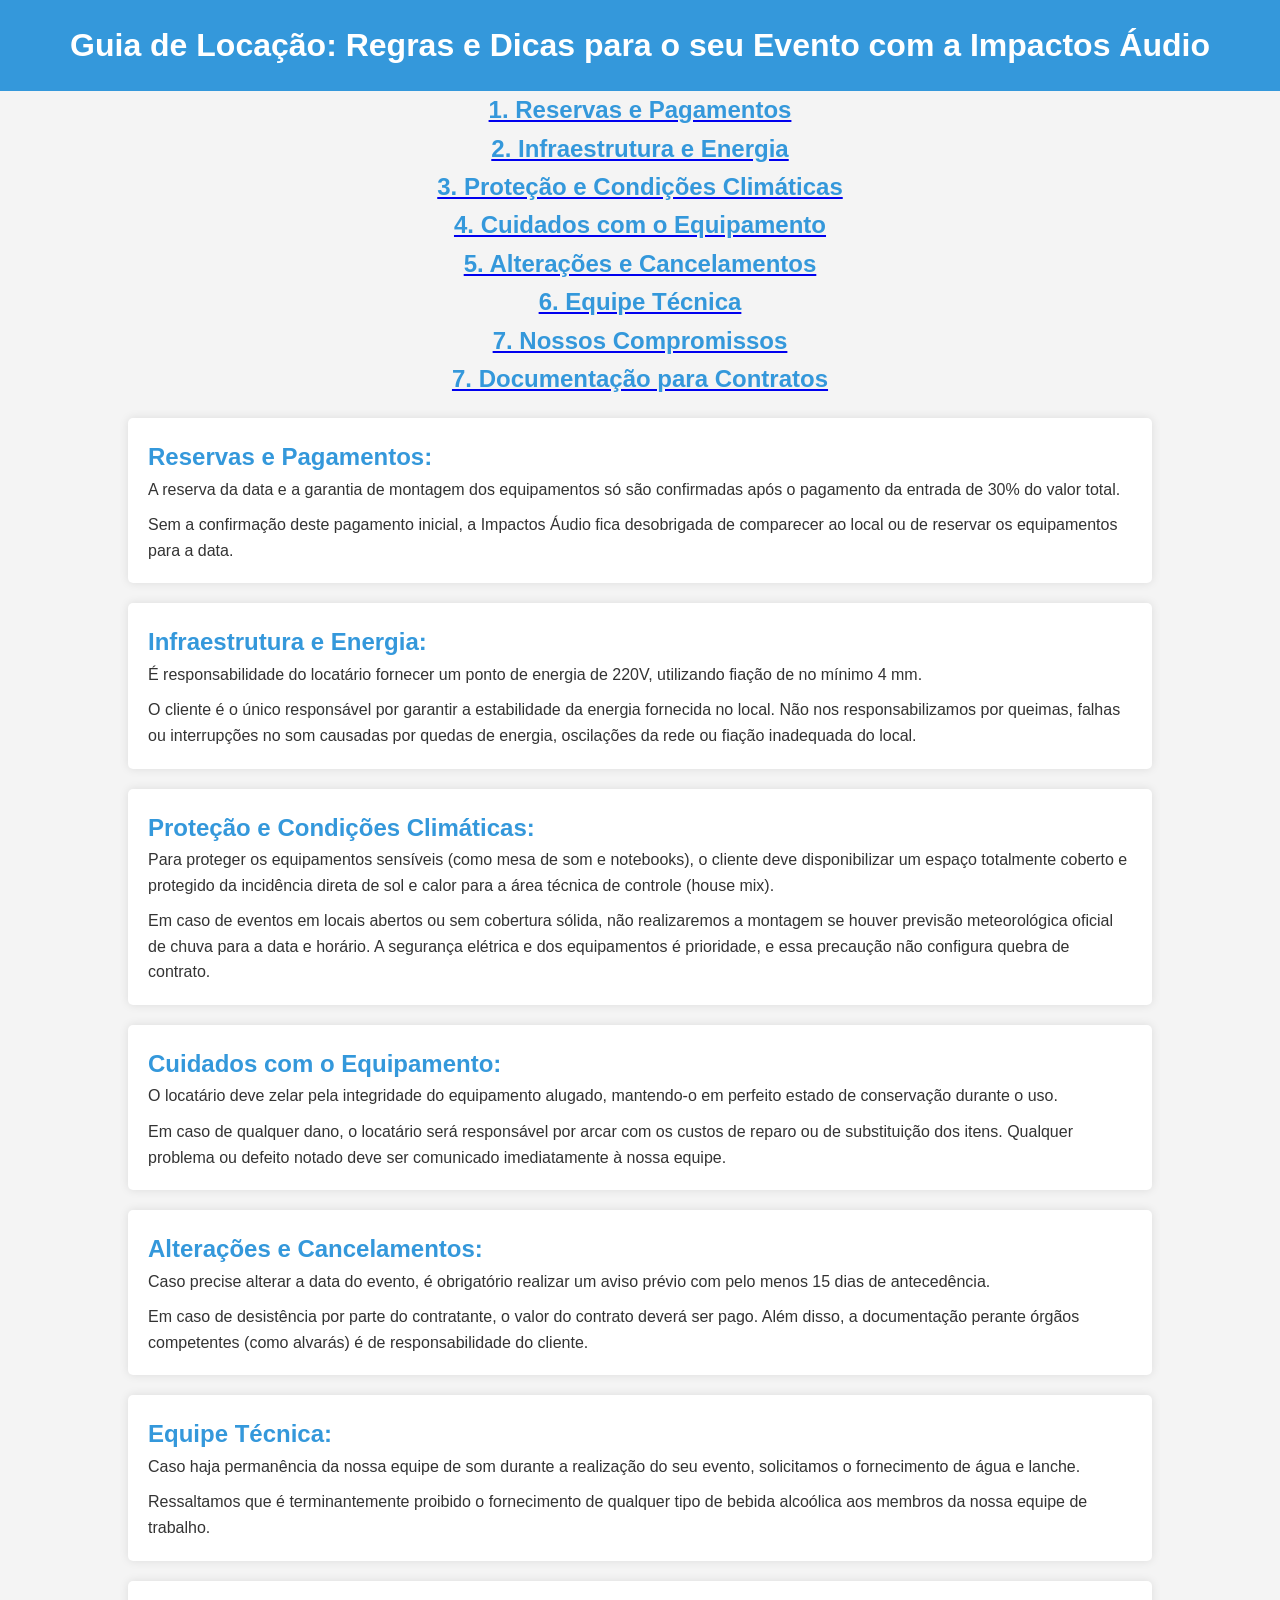
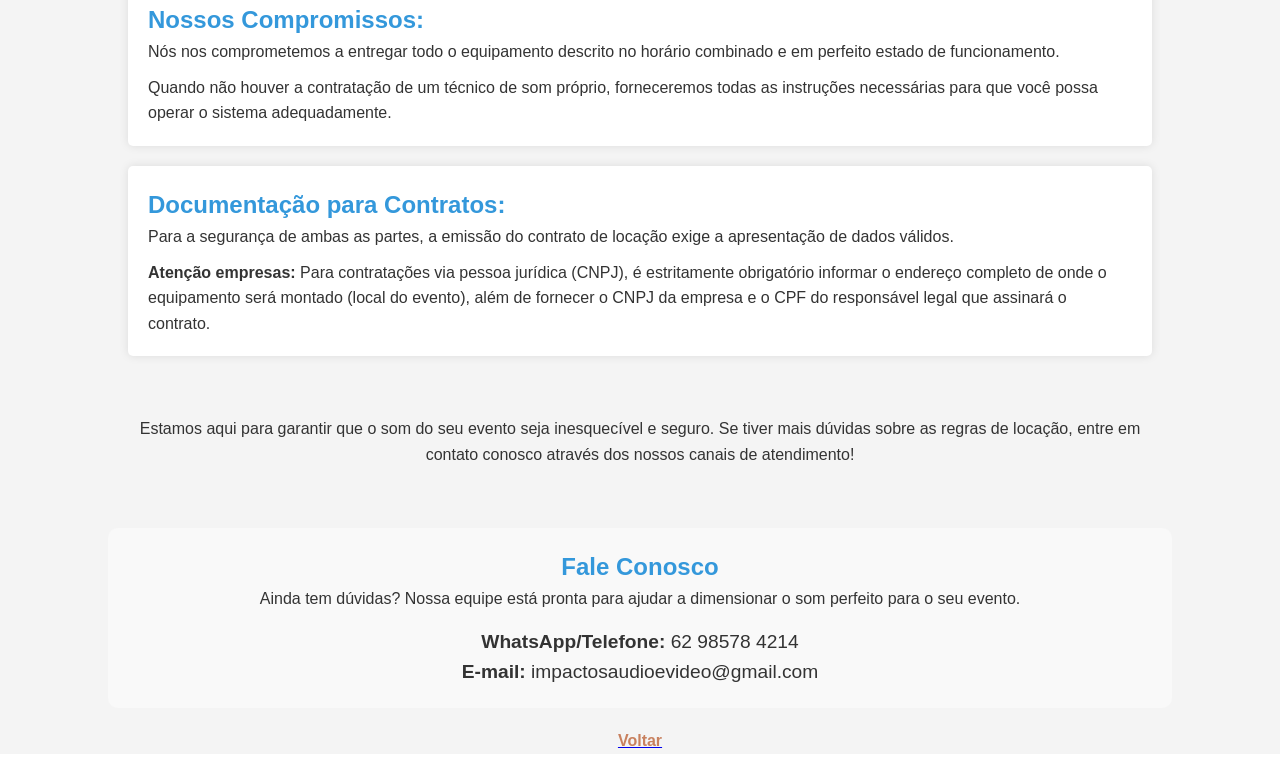
<file: ajuda.html>
<!DOCTYPE html>
<html lang="pt-br">
<head>
  <meta charset="UTF-8">
  <title>Ajuda e Regras de Locação</title>
  <link rel="stylesheet" href="src/css/ajuda.css">
</head>
<body>

<div class="body">

  <h1 class="text_center">Guia de Locação: Regras e Dicas para o seu Evento com a Impactos Áudio</h1>

  <a name="inicio"></a>

  <div class="text_center">
    <a href="#a"><h2 class="h1_black exemplo1">1. Reservas e Pagamentos</h2></a>
    <a href="#b"><h2 class="h1_black exemplo1">2. Infraestrutura e Energia</h2></a>
    <a href="#c"><h2 class="h1_black exemplo1">3. Proteção e Condições Climáticas</h2></a>
    <a href="#d"><h2 class="h1_black exemplo1">4. Cuidados com o Equipamento</h2></a>
    <a href="#e"><h2 class="h1_black exemplo1">5. Alterações e Cancelamentos</h2></a>
    <a href="#f"><h2 class="h1_black exemplo1">6. Equipe Técnica</h2></a>
    <a href="#g"><h2 class="h1_black exemplo1">7. Nossos Compromissos</h2></a>
    <a href="#h"><h2 class="h1_black exemplo1">7. Documentação para Contratos</h2></a>
  </div>

  </ol>

  <ol class="medidasFundo">
    <li>
      <a name="a"> <h2>Reservas e Pagamentos:</h2> </a>
      <p>A reserva da data e a garantia de montagem dos equipamentos só são confirmadas após o pagamento da entrada de 30% do valor total.</p>
      <p>Sem a confirmação deste pagamento inicial, a Impactos Áudio fica desobrigada de comparecer ao local ou de reservar os equipamentos para a data.</p>
    </li>

    <li>
      <a name="b"> <h2>Infraestrutura e Energia:</h2></a>
      <p>É responsabilidade do locatário fornecer um ponto de energia de 220V, utilizando fiação de no mínimo 4 mm.</p>
      <p>O cliente é o único responsável por garantir a estabilidade da energia fornecida no local.
        Não nos responsabilizamos por queimas, falhas ou interrupções no som causadas por quedas de energia,
        oscilações da rede ou fiação inadequada do local.</p>
    </li>

    <li>
      <a name="c"><h2>Proteção e Condições Climáticas:</h2> </a>
      <p>Para proteger os equipamentos sensíveis (como mesa de som e notebooks), o cliente deve disponibilizar um espaço totalmente
        coberto e protegido da incidência direta de sol e calor para a área técnica de controle (house mix).</p>
      <p>Em caso de eventos em locais abertos ou sem cobertura sólida, não realizaremos a montagem se houver previsão
        meteorológica oficial de chuva para a data e horário. A segurança elétrica e dos equipamentos é prioridade,
        e essa precaução não configura quebra de contrato.</p>
    </li>

    <li>
      <a name="d"> <h2>Cuidados com o Equipamento:</h2> </a>
      <p>O locatário deve zelar pela integridade do equipamento alugado, mantendo-o em perfeito estado de conservação durante o uso.</p>
      <p>Em caso de qualquer dano, o locatário será responsável por arcar com os custos de reparo ou de substituição dos itens.
        Qualquer problema ou defeito notado deve ser comunicado imediatamente à nossa equipe.</p>
    </li>

    <li>
      <a name="e"> <h2>Alterações e Cancelamentos:</h2> </a>
      <p>Caso precise alterar a data do evento, é obrigatório realizar um aviso prévio com pelo menos 15 dias de antecedência.</p>
      <p>Em caso de desistência por parte do contratante, o valor do contrato deverá ser pago.
        Além disso, a documentação perante órgãos competentes (como alvarás) é de responsabilidade do cliente.</p>
    </li>

    <li>
      <a name="f"> <h2>Equipe Técnica:</h2> </a>
      <p>Caso haja permanência da nossa equipe de som durante a realização do seu evento, solicitamos o fornecimento de água e lanche.</p>
      <p>Ressaltamos que é terminantemente proibido o fornecimento de qualquer tipo de bebida alcoólica aos membros da nossa equipe de trabalho.</p>
    </li>

    <li>
      <a name="g"> <h2>Nossos Compromissos:</h2></a>
      <p>Nós nos comprometemos a entregar todo o equipamento descrito no horário combinado  e em perfeito estado de funcionamento.</p>
      <p>Quando não houver a contratação de um técnico de som próprio, forneceremos todas as instruções necessárias para que você
        possa operar o sistema adequadamente.</p>
    </li>

    <li>
      <a name="h"> <h2>Documentação para Contratos:</h2></a>
      <p>Para a segurança de ambas as partes, a emissão do contrato de locação exige a apresentação de dados válidos.</p>
      <p><strong>Atenção empresas:</strong> Para contratações via pessoa jurídica (CNPJ), é estritamente obrigatório informar
        o endereço completo de onde o equipamento será montado (local do evento), além de fornecer o CNPJ da empresa e o CPF
        do responsável legal que assinará o contrato.</p>
    </li>
  </ol>

  <p class="medidasFundo text_center">Estamos aqui para garantir que o som do seu evento seja inesquecível e seguro. Se tiver mais dúvidas
    sobre as regras de locação, entre em contato conosco através dos nossos canais de atendimento!</p>

  <div class="medidasFundo text_center" style="margin-top: 40px; padding: 20px; background-color: #f9f9f9; border-radius: 10px;">
    <h2 class="h1_black">Fale Conosco</h2>
    <p>Ainda tem dúvidas? Nossa equipe está pronta para ajudar a dimensionar o som perfeito para o seu evento.</p>
    <p style="font-size: 1.2rem; margin-top: 15px;">
      <strong>WhatsApp/Telefone:</strong> 62 98578 4214 <br>
      <strong>E-mail:</strong> impactosaudioevideo@gmail.com
    </p>
  </div>

  <a href="index.html"><p class="text_center" style="margin-top: 20px; font-weight: bold; color: #c8815f;">Voltar</p></a>
</div>

<br>
</body>
</html>
</file>
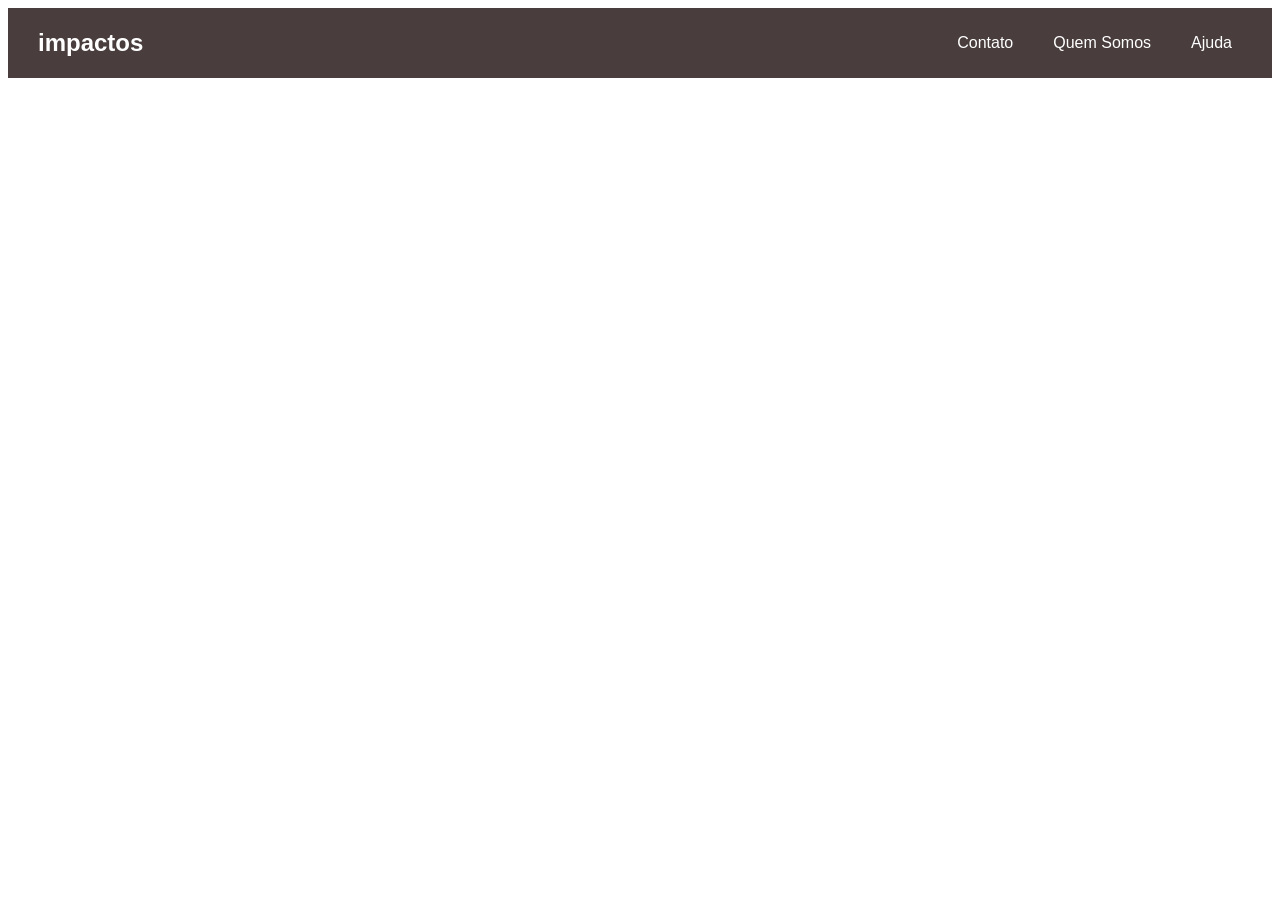
<file: menuCabecario.html>
<!DOCTYPE html>
<html lang="pt-br">
<head>
    <meta charset="UTF-8">
    <title>Impactos list</title>
    <link rel="stylesheet" href="src/css/menuCabecario.css">
    <link rel="shortcut icon" href="../../Downloads/projetodesala.github.io-main/projetodesala.github.io-main/imagens/imagens_globais/logo.png">
</head>
<body>

<nav class="navM">
    <div class="logoM">
        <a href="../../Downloads/projetodesala.github.io-main/projetodesala.github.io-main/index.html" class="aM"><h1 class="h1M">impactos</h1></a>
    </div>
    <button class="buttonM">&#9776;</button>
    <ul class="ulM">
      <li class="liM">
            <a class="nav-link aM" href="https://api.whatsapp.com/send/?phone=5562985784214&text&type=phone_number&app_absent=0"><p class="pM">Contato</p></a>
      </li>
      <li class="liM">
            <a class="aM" href="sobre-nos.html" ><p class="pM">Quem Somos</p></a>
      </li>
      <li class="liM">
            <a class="aM" href="ajuda.html" ><p class="pM">Ajuda</p></a>
      </li>
    </ul>
</nav>

</body>
</html>
</file>
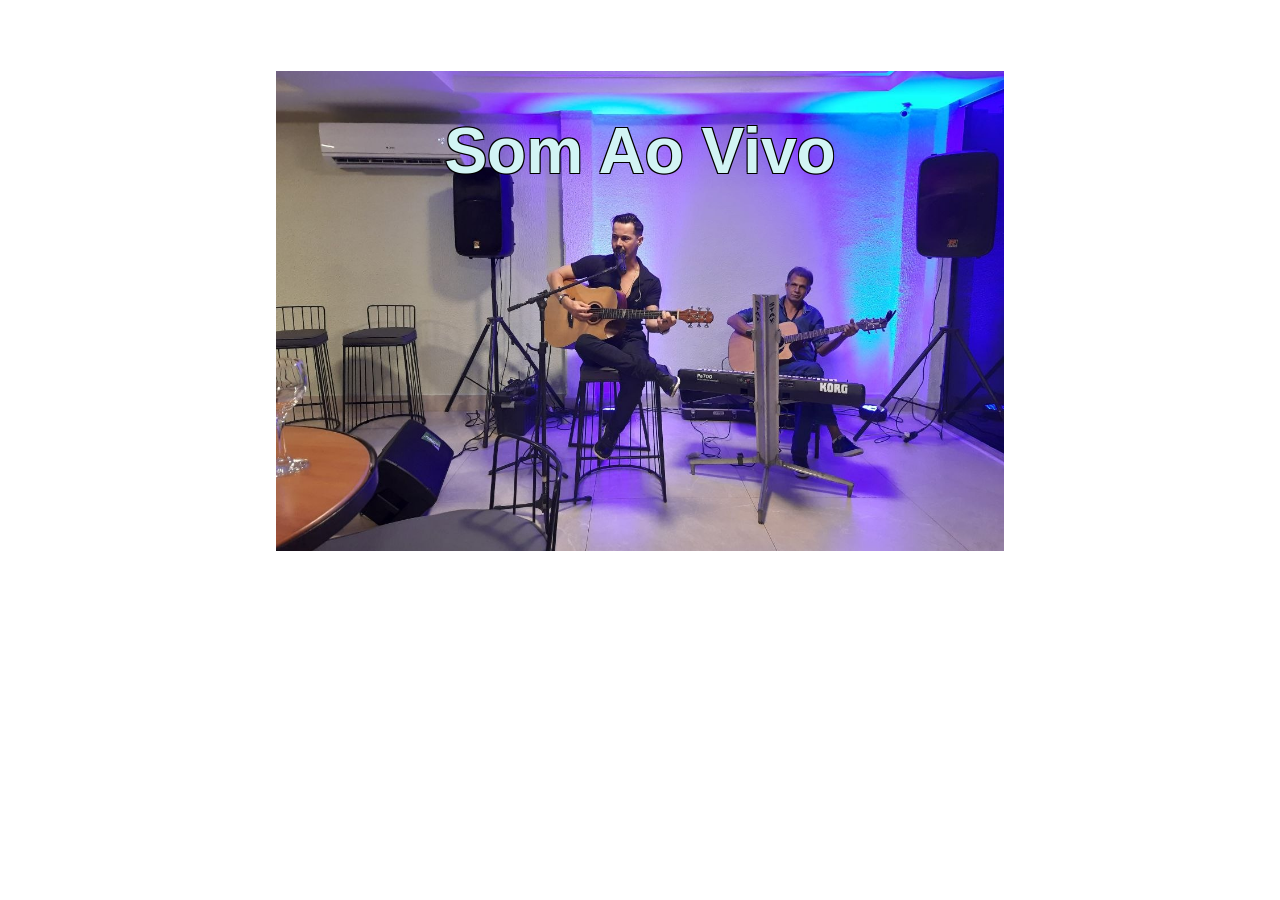
<file: slide.html>
<!DOCTYPE html>
<html lang="bt-br">
<head>
    <title>slide</title>
    <link rel="stylesheet" href="src/css/slide.css">

</head>
<body>
<div class="bodyslide">
<!-- Define the slideshow container -->
<div id="slideshow">
    <div class="slide-wrapper">

        <div class="slide">
            <h1 class="slide-number">
                Som Ao Vivo
            </h1>
        </div>
        <div class="slide">
            <h1 class="slide-number">
                equipamento digitais
            </h1>
        </div>
        <div class="slide">
            <h1 class="slide-number">
                aniversarios
            </h1>
        </div>
        <div class="slide">
            <h1 class="slide-number">
                Eventos e palestras
            </h1>
        </div>
    </div>
</div>
</div>
</body>
</html>
</file>
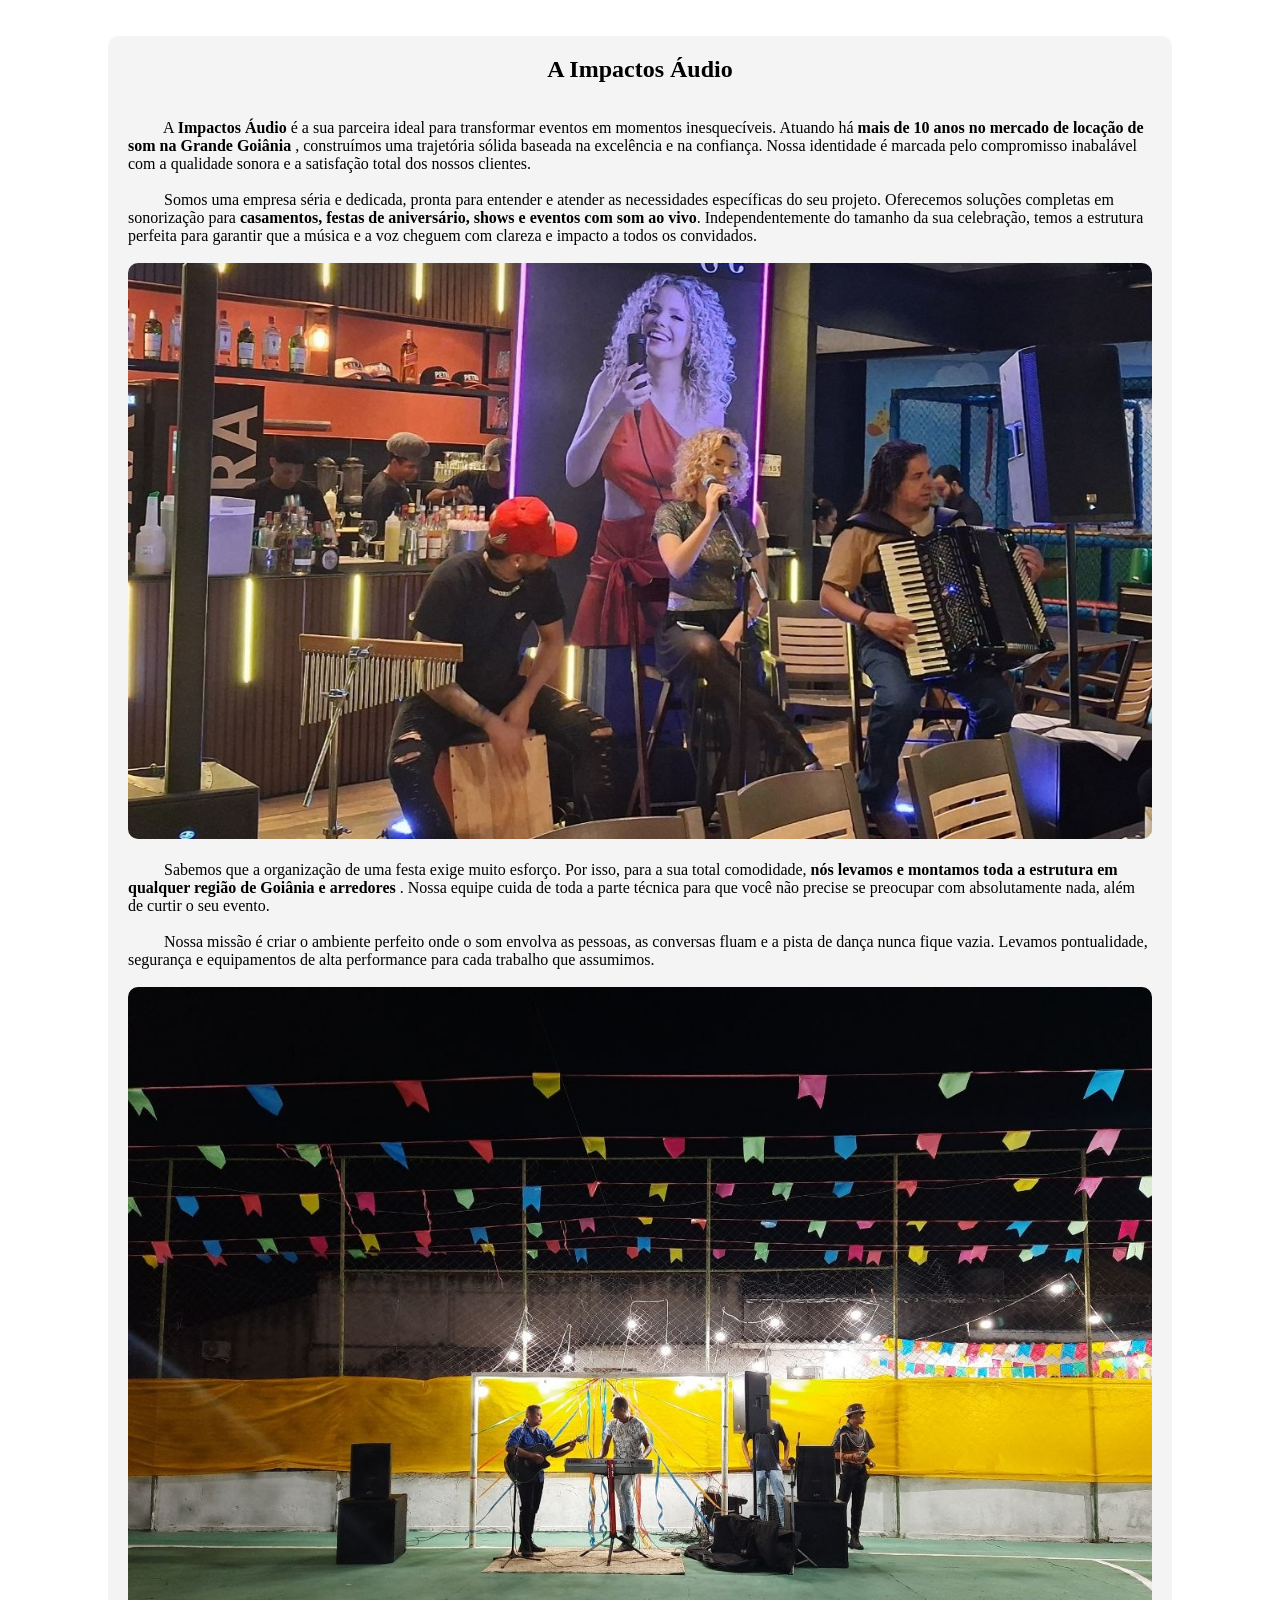
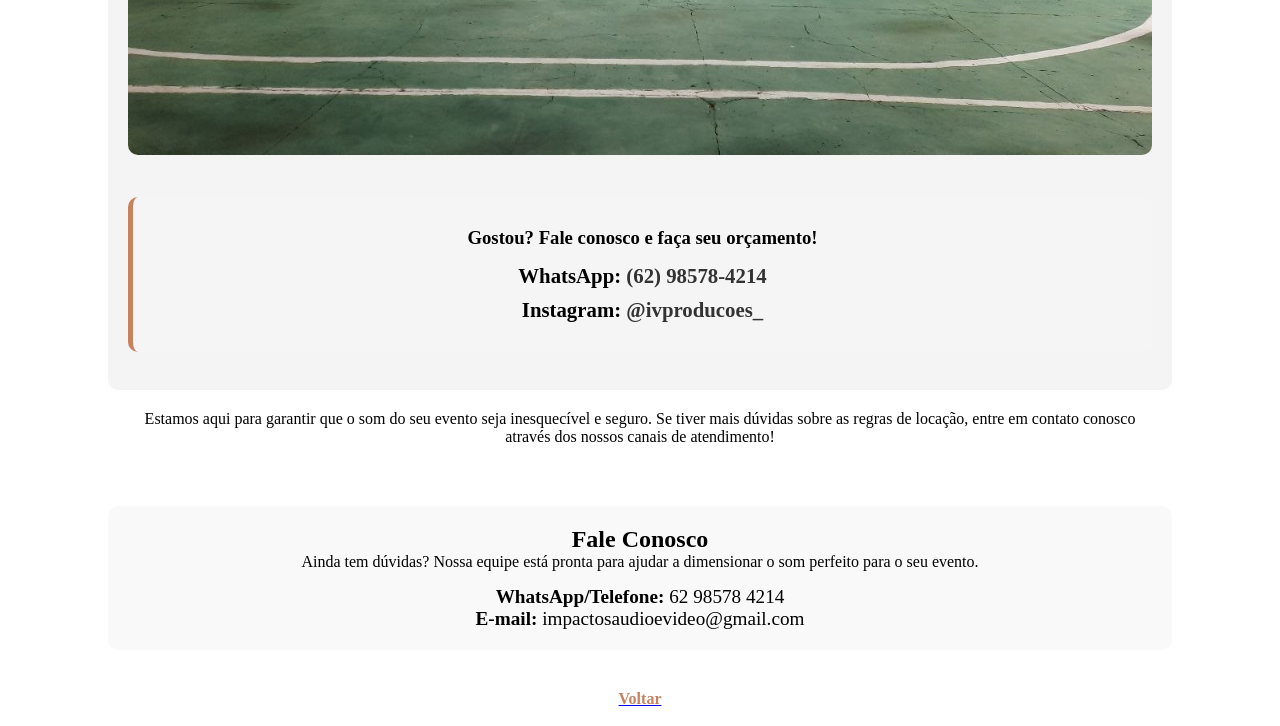
<file: sobre-nos.html>
<!DOCTYPE html>
<html lang="pt-br">
<head>
  <meta charset="UTF-8">
  <title>Quem Somos - Impactos Áudio</title>
  <link rel="stylesheet" href="src/css/sobre-nos.css">
</head>
<body>

<br><br>
<div class="section">

  <div class="body_claro medidasFundo">
    <h2 class="text_center h1_black">A Impactos Áudio</h2>
    <a name="prosala"></a>
    <br><br>

    <p>
      &nbsp;&nbsp;&nbsp;&nbsp;&nbsp;&nbsp;&nbsp;&nbsp;
      A <strong>Impactos Áudio</strong> é a sua parceira ideal para transformar eventos em momentos inesquecíveis.
      Atuando há <strong>mais de 10 anos no mercado de locação de som na Grande Goiânia </strong>, construímos uma
      trajetória sólida baseada na excelência e na confiança. Nossa identidade é marcada pelo compromisso inabalável
      com a qualidade sonora e a satisfação total dos nossos clientes.
    </p>
    <br>

    <p>
      &nbsp;&nbsp;&nbsp;&nbsp;&nbsp;&nbsp;&nbsp;&nbsp;
      Somos uma empresa séria e dedicada, pronta para entender e atender as necessidades específicas do seu projeto.
      Oferecemos soluções completas em sonorização para <strong>casamentos, festas de aniversário, shows e eventos com som ao vivo</strong>.
      Independentemente do tamanho da sua celebração, temos a estrutura perfeita para garantir que a música e a voz cheguem com clareza e
      impacto a todos os convidados.
    </p>
    <br>

    <picture>
      <source media="(max-width: 800px)" srcset="caminho_da_sua_foto_mobile_1.jpg">
      <img src="src/assets/img/eventos/bar.jpg" alt="Equipamentos de som montados em evento" width="100%" style="border-radius: 10px;">
    </picture>
    <br><br>

    <p>
      &nbsp;&nbsp;&nbsp;&nbsp;&nbsp;&nbsp;&nbsp;&nbsp;
      Sabemos que a organização de uma festa exige muito esforço. Por isso, para a sua total comodidade, <strong>nós levamos e
      montamos toda a estrutura em qualquer região de Goiânia e arredores </strong>. Nossa equipe cuida de toda a parte
      técnica para que você não precise se preocupar com absolutamente nada, além de curtir o seu evento.
    </p>
    <br>

    <p>
      &nbsp;&nbsp;&nbsp;&nbsp;&nbsp;&nbsp;&nbsp;&nbsp;
      Nossa missão é criar o ambiente perfeito onde o som envolva as pessoas, as conversas fluam e a pista de dança nunca
      fique vazia. Levamos pontualidade, segurança e equipamentos de alta performance para cada trabalho que assumimos.
    </p>
    <br>

    <picture>
      <source media="(max-width: 800px)" srcset="caminho_da_sua_foto_mobile_2.jpg">
      <img src="src/assets/img/eventos/img3.jpg" alt="Festa com a sonorização da Impactos Áudio" width="100%" style="border-radius: 10px;">
    </picture>
    <br><br>

    <div style="text-align: center; margin-top: 20px; padding: 30px 20px; background-color: #f5f5f5; border-radius: 10px; border-left: 5px solid #c8815f;">
      <h3 class="h1_black" style="margin-bottom: 15px;">Gostou? Fale conosco e faça seu orçamento!</h3>

      <p style="font-size: 1.3rem; margin-bottom: 10px;">
        <i class="fa-brands fa-whatsapp" style="color: #25D366;"></i>
        <strong>WhatsApp:</strong>
        <a href="https://api.whatsapp.com/send/?phone=5562985784214" target="_blank" style="color: #333; text-decoration: none; font-weight: bold;">(62) 98578-4214</a>
      </p>

      <p style="font-size: 1.3rem;">
        <i class="fa-brands fa-instagram" style="color: #E1306C;"></i>
        <strong>Instagram:</strong>
        <a href="https://www.instagram.com/ivproducoes_" target="_blank" style="color: #333; text-decoration: none; font-weight: bold;">@ivproducoes_</a>
      </p>
    </div>
    <br>

  </div>
</div>
<p class="medidasFundo text_center">Estamos aqui para garantir que o som do seu evento seja inesquecível e seguro. Se tiver mais dúvidas
  sobre as regras de locação, entre em contato conosco através dos nossos canais de atendimento!</p>

<div class="medidasFundo text_center" style="margin-top: 40px; padding: 20px; background-color: #f9f9f9; border-radius: 10px;">
  <h2 class="h1_black">Fale Conosco</h2>
  <p>Ainda tem dúvidas? Nossa equipe está pronta para ajudar a dimensionar o som perfeito para o seu evento.</p>
  <p style="font-size: 1.2rem; margin-top: 15px;">
    <strong>WhatsApp/Telefone:</strong> 62 98578 4214 <br>
    <strong>E-mail:</strong> impactosaudioevideo@gmail.com
  </p>
</div>

<a href="index.html"><p class="text_center" style="margin-top: 40px; font-weight: bold; color: #c8815f;">Voltar</p></a>
</div>
<br>

</body>
</html>
</file>
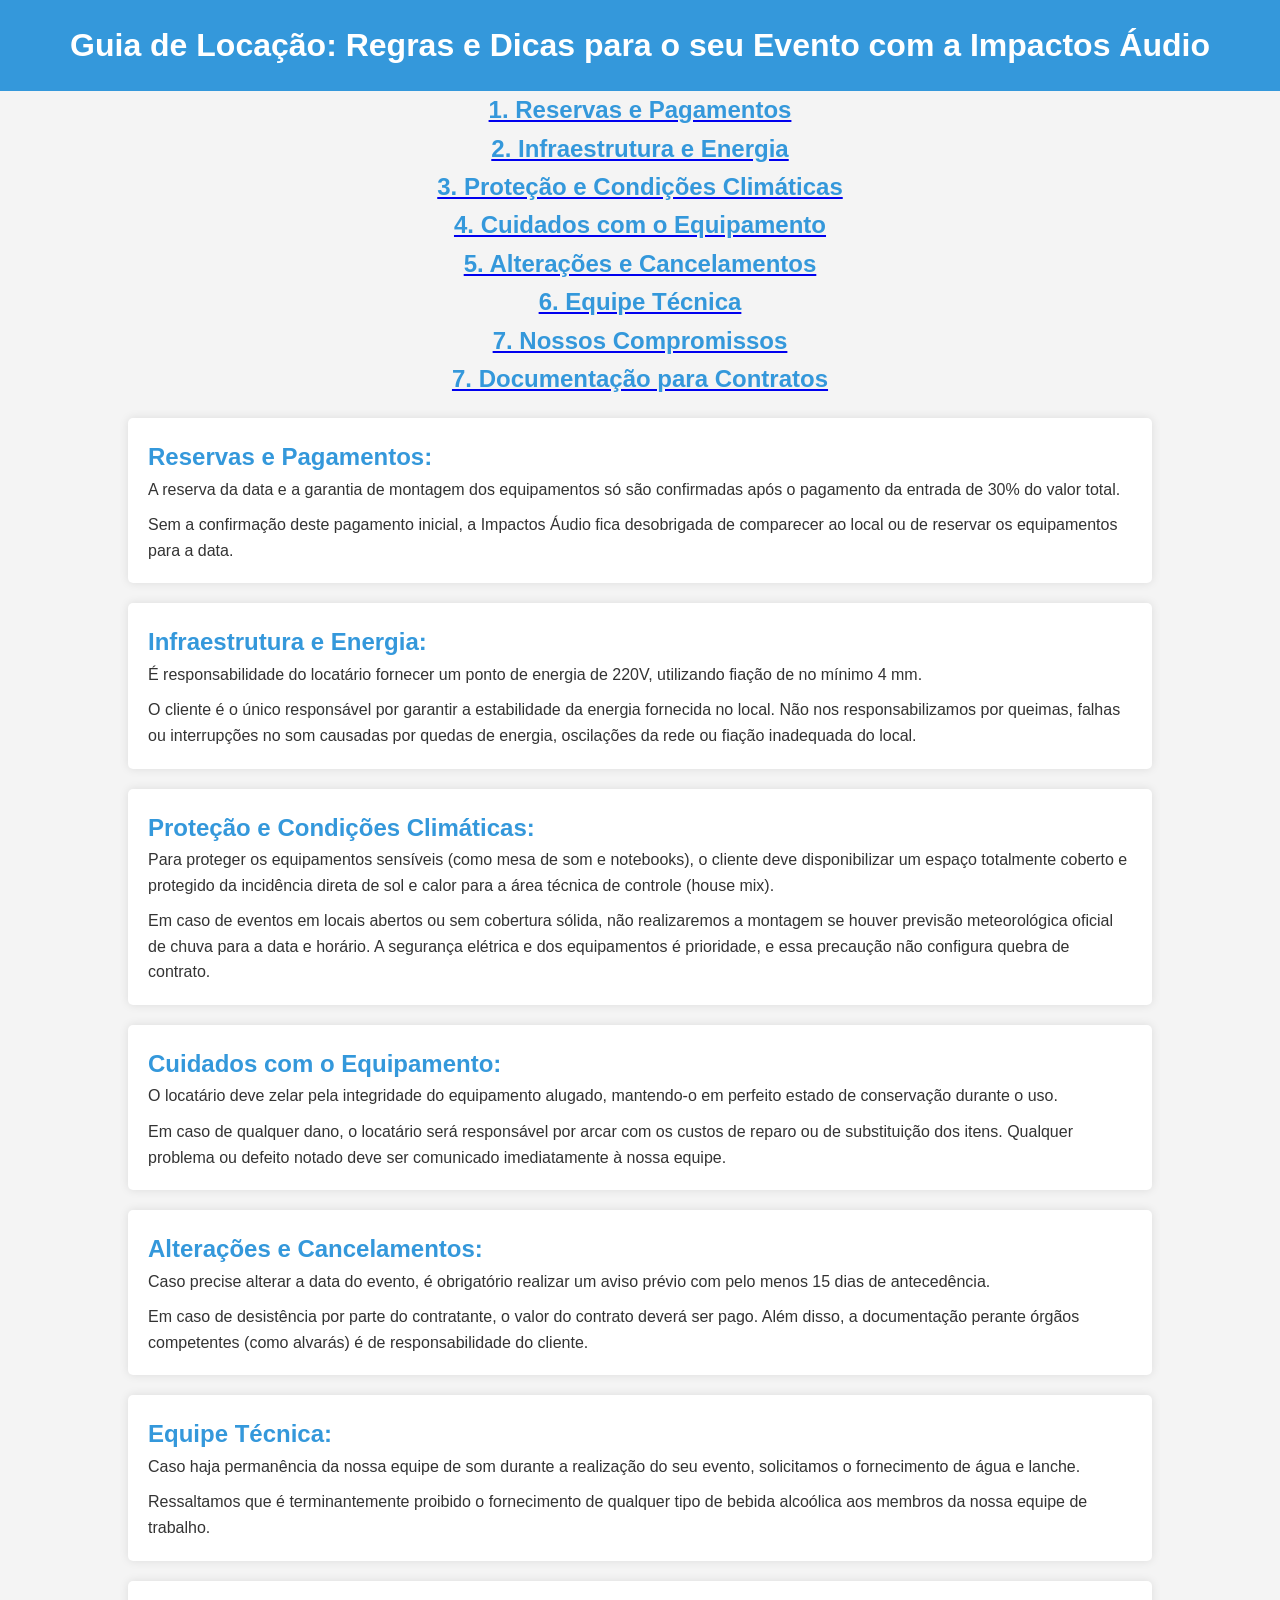
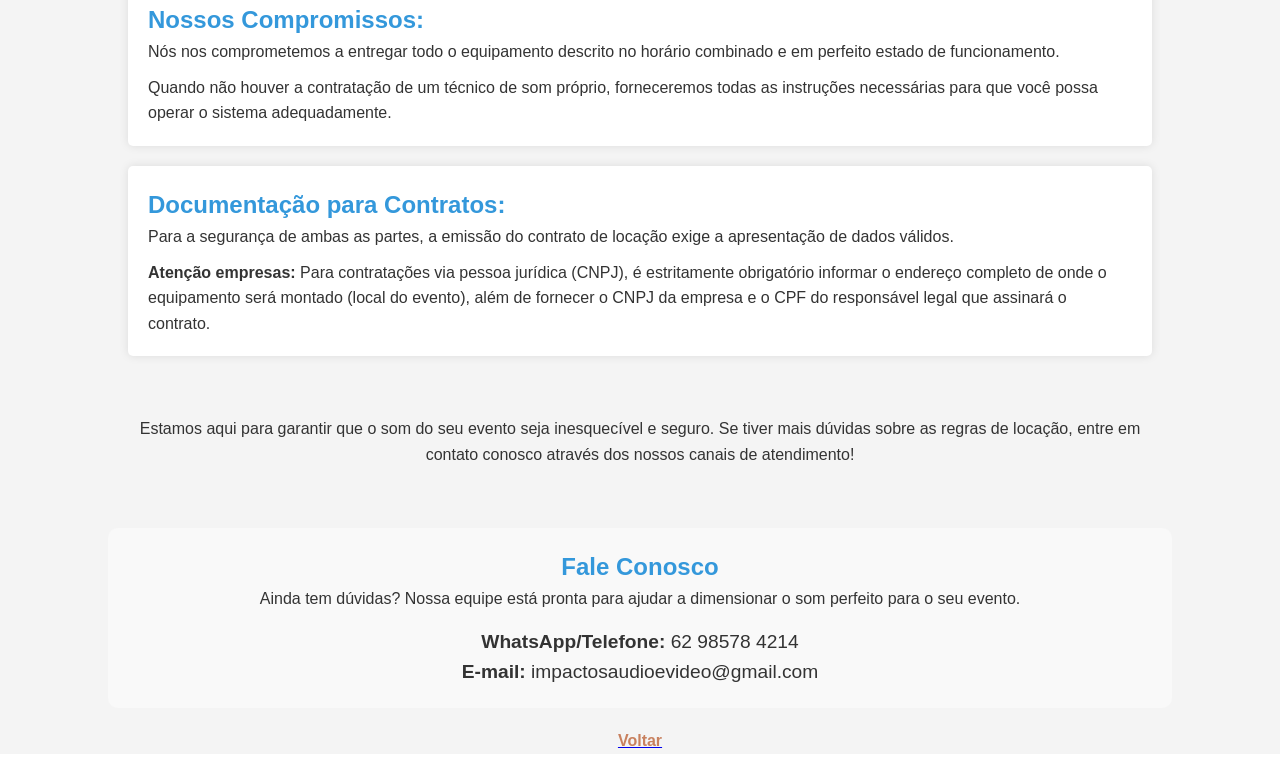
<file: src/pages/ajuda.html>
<!DOCTYPE html>
<html lang="pt-br">
<head>
  <meta charset="UTF-8">
  <title>Ajuda e Regras de Locação</title>
  <link rel="stylesheet" href="../css/ajuda.css">
</head>
<body>

<div class="body">

  <h1 class="text_center">Guia de Locação: Regras e Dicas para o seu Evento com a Impactos Áudio</h1>

  <a name="inicio"></a>

  <div class="text_center">
    <a href="#a"><h2 class="h1_black exemplo1">1. Reservas e Pagamentos</h2></a>
    <a href="#b"><h2 class="h1_black exemplo1">2. Infraestrutura e Energia</h2></a>
    <a href="#c"><h2 class="h1_black exemplo1">3. Proteção e Condições Climáticas</h2></a>
    <a href="#d"><h2 class="h1_black exemplo1">4. Cuidados com o Equipamento</h2></a>
    <a href="#e"><h2 class="h1_black exemplo1">5. Alterações e Cancelamentos</h2></a>
    <a href="#f"><h2 class="h1_black exemplo1">6. Equipe Técnica</h2></a>
    <a href="#g"><h2 class="h1_black exemplo1">7. Nossos Compromissos</h2></a>
    <a href="#h"><h2 class="h1_black exemplo1">7. Documentação para Contratos</h2></a>
  </div>

  </ol>

  <ol class="medidasFundo">
    <li>
      <a name="a"> <h2>Reservas e Pagamentos:</h2> </a>
      <p>A reserva da data e a garantia de montagem dos equipamentos só são confirmadas após o pagamento da entrada de 30% do valor total.</p>
      <p>Sem a confirmação deste pagamento inicial, a Impactos Áudio fica desobrigada de comparecer ao local ou de reservar os equipamentos para a data.</p>
    </li>

    <li>
      <a name="b"> <h2>Infraestrutura e Energia:</h2></a>
      <p>É responsabilidade do locatário fornecer um ponto de energia de 220V, utilizando fiação de no mínimo 4 mm.</p>
      <p>O cliente é o único responsável por garantir a estabilidade da energia fornecida no local.
        Não nos responsabilizamos por queimas, falhas ou interrupções no som causadas por quedas de energia,
        oscilações da rede ou fiação inadequada do local.</p>
    </li>

    <li>
      <a name="c"><h2>Proteção e Condições Climáticas:</h2> </a>
      <p>Para proteger os equipamentos sensíveis (como mesa de som e notebooks), o cliente deve disponibilizar um espaço totalmente
        coberto e protegido da incidência direta de sol e calor para a área técnica de controle (house mix).</p>
      <p>Em caso de eventos em locais abertos ou sem cobertura sólida, não realizaremos a montagem se houver previsão
        meteorológica oficial de chuva para a data e horário. A segurança elétrica e dos equipamentos é prioridade,
        e essa precaução não configura quebra de contrato.</p>
    </li>

    <li>
      <a name="d"> <h2>Cuidados com o Equipamento:</h2> </a>
      <p>O locatário deve zelar pela integridade do equipamento alugado, mantendo-o em perfeito estado de conservação durante o uso.</p>
      <p>Em caso de qualquer dano, o locatário será responsável por arcar com os custos de reparo ou de substituição dos itens.
        Qualquer problema ou defeito notado deve ser comunicado imediatamente à nossa equipe.</p>
    </li>

    <li>
      <a name="e"> <h2>Alterações e Cancelamentos:</h2> </a>
      <p>Caso precise alterar a data do evento, é obrigatório realizar um aviso prévio com pelo menos 15 dias de antecedência.</p>
      <p>Em caso de desistência por parte do contratante, o valor do contrato deverá ser pago.
        Além disso, a documentação perante órgãos competentes (como alvarás) é de responsabilidade do cliente.</p>
    </li>

    <li>
      <a name="f"> <h2>Equipe Técnica:</h2> </a>
      <p>Caso haja permanência da nossa equipe de som durante a realização do seu evento, solicitamos o fornecimento de água e lanche.</p>
      <p>Ressaltamos que é terminantemente proibido o fornecimento de qualquer tipo de bebida alcoólica aos membros da nossa equipe de trabalho.</p>
    </li>

    <li>
      <a name="g"> <h2>Nossos Compromissos:</h2></a>
      <p>Nós nos comprometemos a entregar todo o equipamento descrito no horário combinado  e em perfeito estado de funcionamento.</p>
      <p>Quando não houver a contratação de um técnico de som próprio, forneceremos todas as instruções necessárias para que você
        possa operar o sistema adequadamente.</p>
    </li>

    <li>
      <a name="h"> <h2>Documentação para Contratos:</h2></a>
      <p>Para a segurança de ambas as partes, a emissão do contrato de locação exige a apresentação de dados válidos.</p>
      <p><strong>Atenção empresas:</strong> Para contratações via pessoa jurídica (CNPJ), é estritamente obrigatório informar
        o endereço completo de onde o equipamento será montado (local do evento), além de fornecer o CNPJ da empresa e o CPF
        do responsável legal que assinará o contrato.</p>
    </li>
  </ol>

  <p class="medidasFundo text_center">Estamos aqui para garantir que o som do seu evento seja inesquecível e seguro. Se tiver mais dúvidas
    sobre as regras de locação, entre em contato conosco através dos nossos canais de atendimento!</p>

  <div class="medidasFundo text_center" style="margin-top: 40px; padding: 20px; background-color: #f9f9f9; border-radius: 10px;">
    <h2 class="h1_black">Fale Conosco</h2>
    <p>Ainda tem dúvidas? Nossa equipe está pronta para ajudar a dimensionar o som perfeito para o seu evento.</p>
    <p style="font-size: 1.2rem; margin-top: 15px;">
      <strong>WhatsApp/Telefone:</strong> 62 98578 4214 <br>
      <strong>E-mail:</strong> impactosaudioevideo@gmail.com
    </p>
  </div>

  <a href="index.html"><p class="text_center" style="margin-top: 20px; font-weight: bold; color: #c8815f;">Voltar</p></a>
</div>

<br>
</body>
</html>
</file>
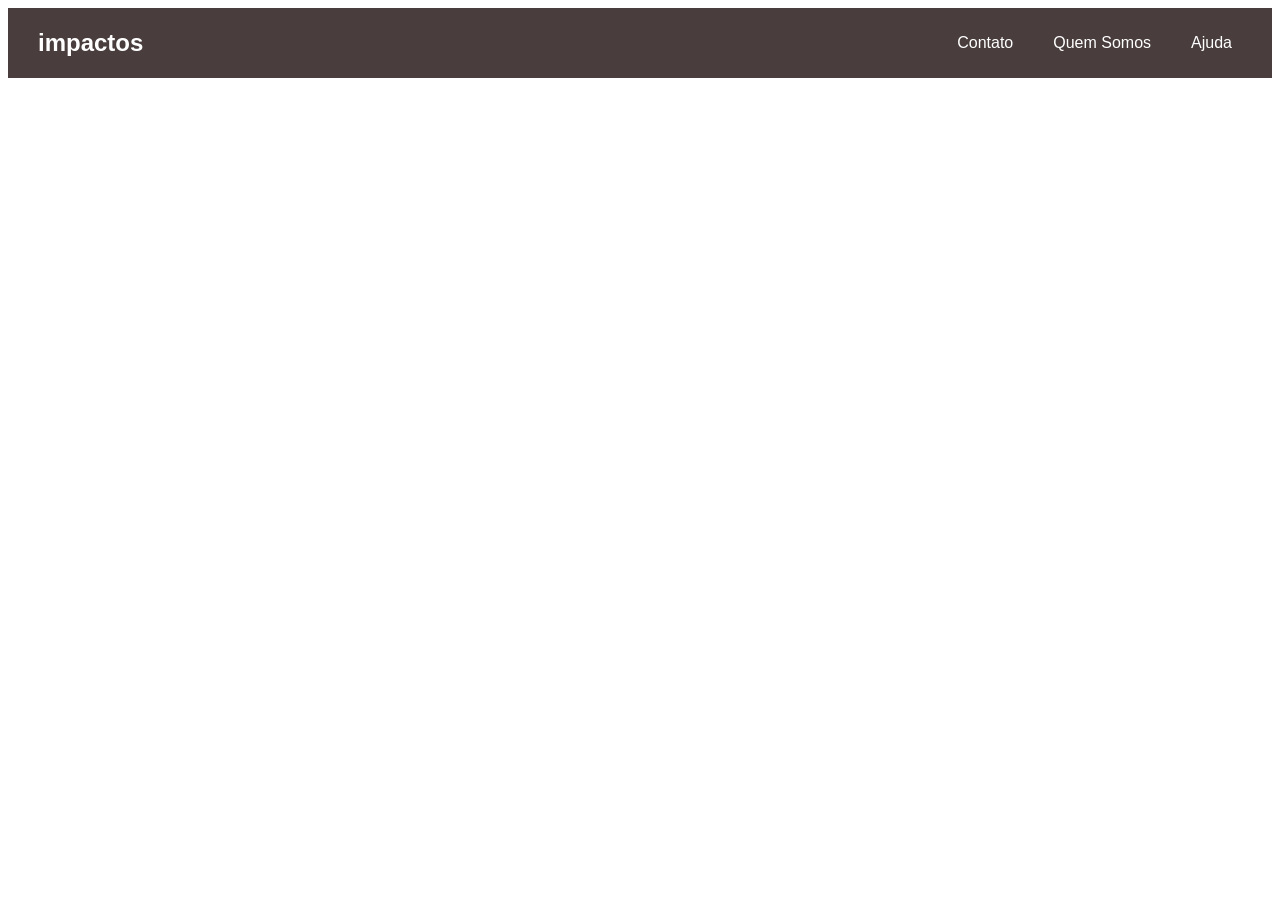
<file: src/pages/menuCabecario.html>
<!DOCTYPE html>
<html lang="pt-br">
<head>
    <meta charset="UTF-8">
    <title>Impactos list</title>
    <link rel="stylesheet" href="../css/menuCabecario.css">
    <link rel="shortcut icon" href="../../../../Downloads/projetodesala.github.io-main/projetodesala.github.io-main/imagens/imagens_globais/logo.png">
</head>
<body>

<nav class="navM">
    <div class="logoM">
        <a href="../../../../Downloads/projetodesala.github.io-main/projetodesala.github.io-main/index.html" class="aM"><h1 class="h1M">impactos</h1></a>
    </div>
    <button class="buttonM">&#9776;</button>
    <ul class="ulM">
      <li class="liM">
            <a class="nav-link aM" href="https://api.whatsapp.com/send/?phone=5562985784214&text&type=phone_number&app_absent=0"><p class="pM">Contato</p></a>
      </li>
      <li class="liM">
            <a class="aM" href="sobre-nos.html" ><p class="pM">Quem Somos</p></a>
      </li>
      <li class="liM">
            <a class="aM" href="ajuda.html" ><p class="pM">Ajuda</p></a>
      </li>
    </ul>
</nav>

</body>
</html>
</file>
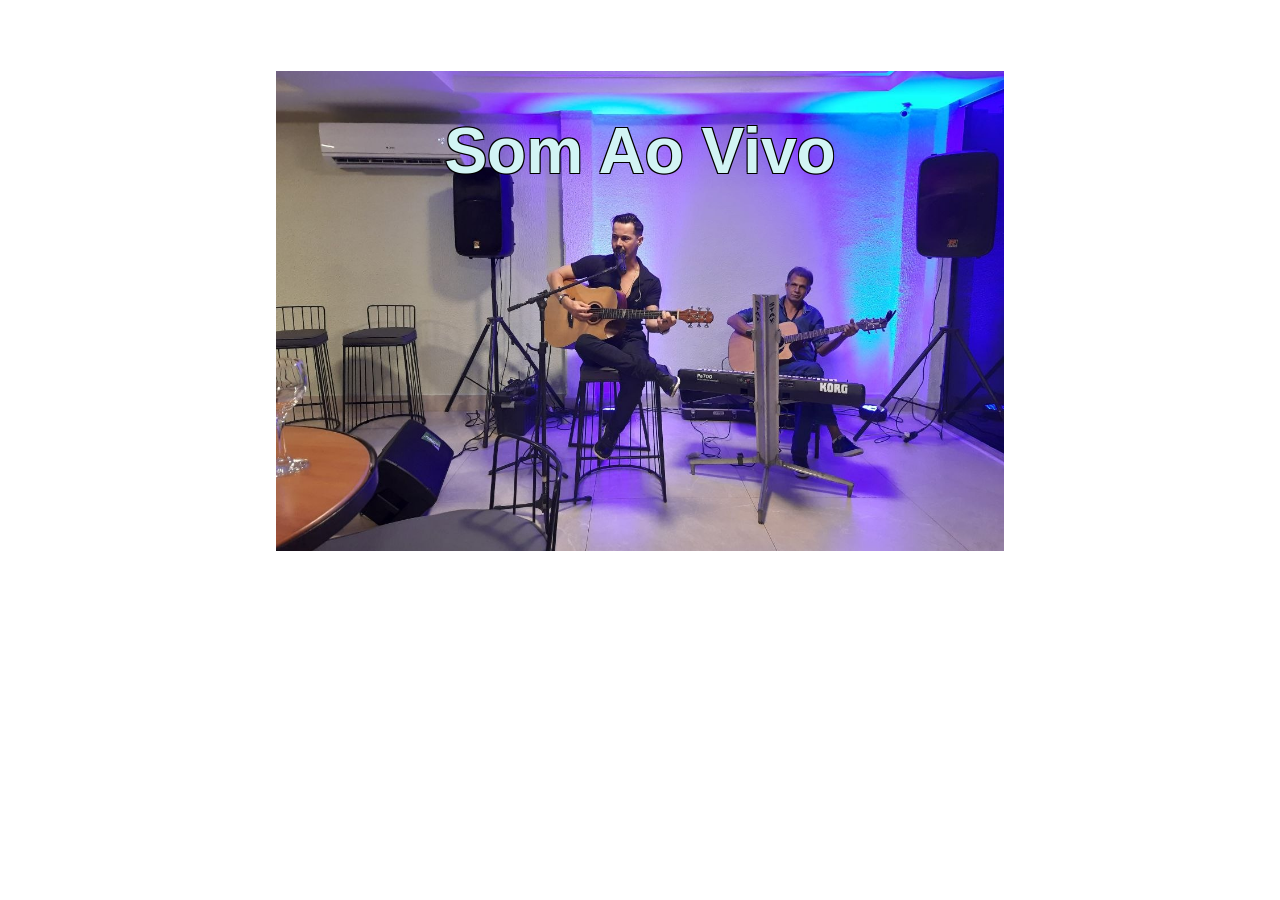
<file: src/pages/slide.html>
<!DOCTYPE html>
<html lang="bt-br">
<head>
    <title>slide</title>
    <link rel="stylesheet" href="../css/slide.css">

</head>
<body>
<div class="bodyslide">
<!-- Define the slideshow container -->
<div id="slideshow">
    <div class="slide-wrapper">

        <div class="slide">
            <h1 class="slide-number">
                Som Ao Vivo
            </h1>
        </div>
        <div class="slide">
            <h1 class="slide-number">
                equipamento digitais
            </h1>
        </div>
        <div class="slide">
            <h1 class="slide-number">
                aniversarios
            </h1>
        </div>
        <div class="slide">
            <h1 class="slide-number">
                Eventos e palestras
            </h1>
        </div>
    </div>
</div>
</div>
</body>
</html>
</file>
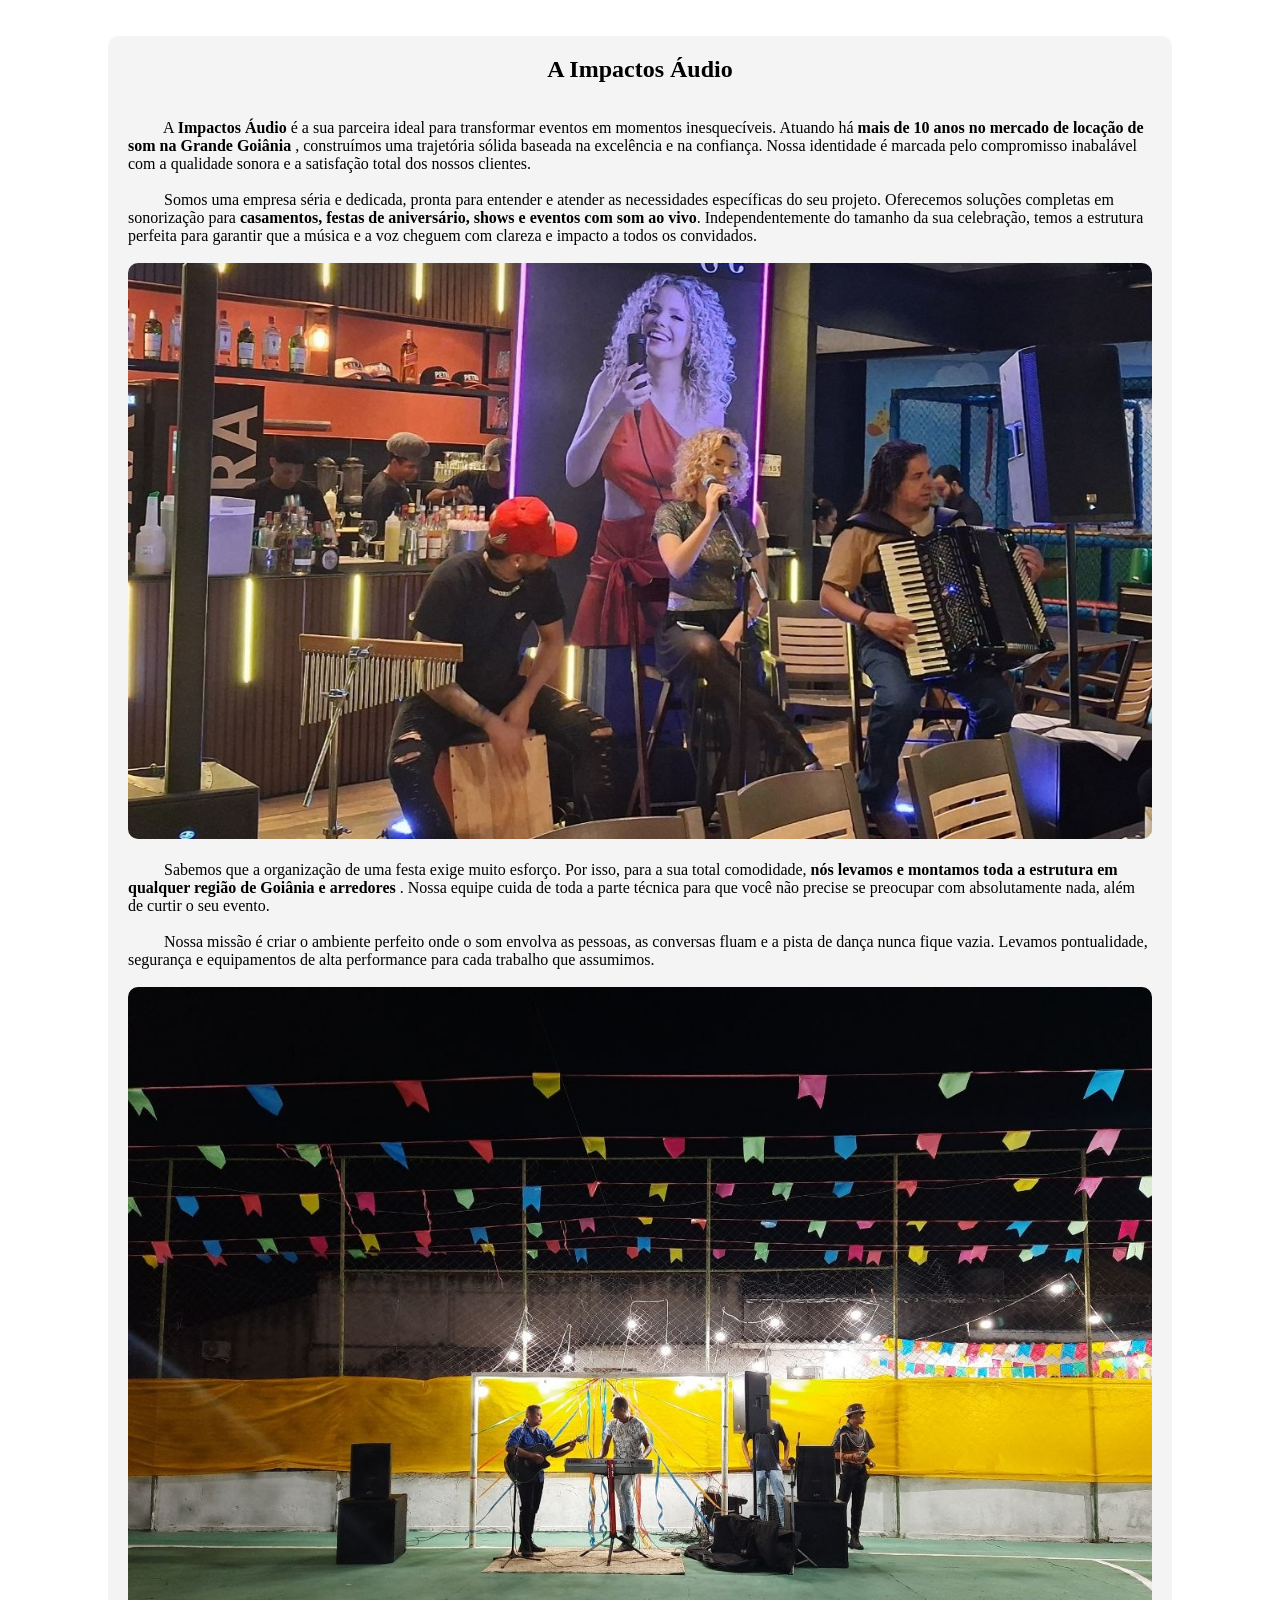
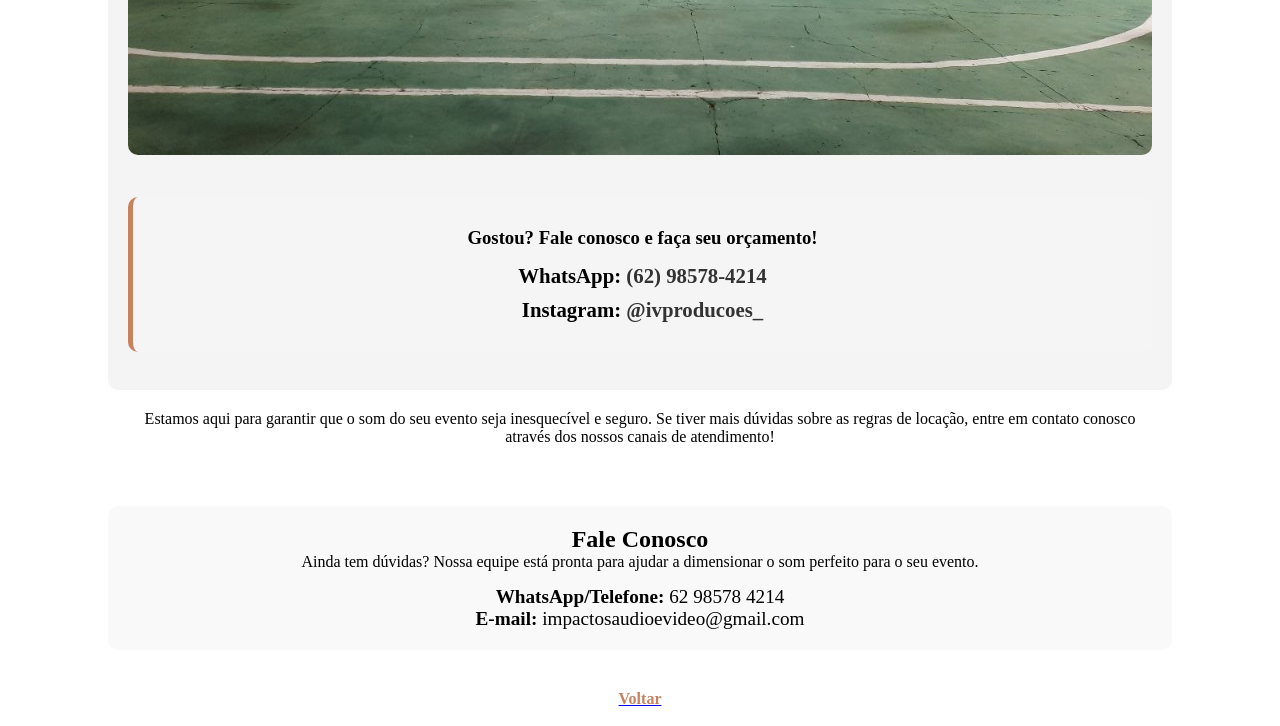
<file: src/pages/sobre-nos.html>
<!DOCTYPE html>
<html lang="pt-br">
<head>
  <meta charset="UTF-8">
  <title>Quem Somos - Impactos Áudio</title>
  <link rel="stylesheet" href="../css/sobre-nos.css">
</head>
<body>

<br><br>
<div class="section">

  <div class="body_claro medidasFundo">
    <h2 class="text_center h1_black">A Impactos Áudio</h2>
    <a name="prosala"></a>
    <br><br>

    <p>
      &nbsp;&nbsp;&nbsp;&nbsp;&nbsp;&nbsp;&nbsp;&nbsp;
      A <strong>Impactos Áudio</strong> é a sua parceira ideal para transformar eventos em momentos inesquecíveis.
      Atuando há <strong>mais de 10 anos no mercado de locação de som na Grande Goiânia </strong>, construímos uma
      trajetória sólida baseada na excelência e na confiança. Nossa identidade é marcada pelo compromisso inabalável
      com a qualidade sonora e a satisfação total dos nossos clientes.
    </p>
    <br>

    <p>
      &nbsp;&nbsp;&nbsp;&nbsp;&nbsp;&nbsp;&nbsp;&nbsp;
      Somos uma empresa séria e dedicada, pronta para entender e atender as necessidades específicas do seu projeto.
      Oferecemos soluções completas em sonorização para <strong>casamentos, festas de aniversário, shows e eventos com som ao vivo</strong>.
      Independentemente do tamanho da sua celebração, temos a estrutura perfeita para garantir que a música e a voz cheguem com clareza e
      impacto a todos os convidados.
    </p>
    <br>

    <picture>
      <source media="(max-width: 800px)" srcset="caminho_da_sua_foto_mobile_1.jpg">
      <img src="../assets/img/eventos/bar.jpg" alt="Equipamentos de som montados em evento" width="100%" style="border-radius: 10px;">
    </picture>
    <br><br>

    <p>
      &nbsp;&nbsp;&nbsp;&nbsp;&nbsp;&nbsp;&nbsp;&nbsp;
      Sabemos que a organização de uma festa exige muito esforço. Por isso, para a sua total comodidade, <strong>nós levamos e
      montamos toda a estrutura em qualquer região de Goiânia e arredores </strong>. Nossa equipe cuida de toda a parte
      técnica para que você não precise se preocupar com absolutamente nada, além de curtir o seu evento.
    </p>
    <br>

    <p>
      &nbsp;&nbsp;&nbsp;&nbsp;&nbsp;&nbsp;&nbsp;&nbsp;
      Nossa missão é criar o ambiente perfeito onde o som envolva as pessoas, as conversas fluam e a pista de dança nunca
      fique vazia. Levamos pontualidade, segurança e equipamentos de alta performance para cada trabalho que assumimos.
    </p>
    <br>

    <picture>
      <source media="(max-width: 800px)" srcset="caminho_da_sua_foto_mobile_2.jpg">
      <img src="../assets/img/eventos/img3.jpg" alt="Festa com a sonorização da Impactos Áudio" width="100%" style="border-radius: 10px;">
    </picture>
    <br><br>

    <div style="text-align: center; margin-top: 20px; padding: 30px 20px; background-color: #f5f5f5; border-radius: 10px; border-left: 5px solid #c8815f;">
      <h3 class="h1_black" style="margin-bottom: 15px;">Gostou? Fale conosco e faça seu orçamento!</h3>

      <p style="font-size: 1.3rem; margin-bottom: 10px;">
        <i class="fa-brands fa-whatsapp" style="color: #25D366;"></i>
        <strong>WhatsApp:</strong>
        <a href="https://api.whatsapp.com/send/?phone=5562985784214" target="_blank" style="color: #333; text-decoration: none; font-weight: bold;">(62) 98578-4214</a>
      </p>

      <p style="font-size: 1.3rem;">
        <i class="fa-brands fa-instagram" style="color: #E1306C;"></i>
        <strong>Instagram:</strong>
        <a href="https://www.instagram.com/ivproducoes_" target="_blank" style="color: #333; text-decoration: none; font-weight: bold;">@ivproducoes_</a>
      </p>
    </div>
    <br>

  </div>
</div>
<p class="medidasFundo text_center">Estamos aqui para garantir que o som do seu evento seja inesquecível e seguro. Se tiver mais dúvidas
  sobre as regras de locação, entre em contato conosco através dos nossos canais de atendimento!</p>

<div class="medidasFundo text_center" style="margin-top: 40px; padding: 20px; background-color: #f9f9f9; border-radius: 10px;">
  <h2 class="h1_black">Fale Conosco</h2>
  <p>Ainda tem dúvidas? Nossa equipe está pronta para ajudar a dimensionar o som perfeito para o seu evento.</p>
  <p style="font-size: 1.2rem; margin-top: 15px;">
    <strong>WhatsApp/Telefone:</strong> 62 98578 4214 <br>
    <strong>E-mail:</strong> impactosaudioevideo@gmail.com
  </p>
</div>

<a href="index.html"><p class="text_center" style="margin-top: 40px; font-weight: bold; color: #c8815f;">Voltar</p></a>
</div>
<br>

</body>
</html>
</file>
<file: src/css/ajuda.css>
.medidasFundo {
  padding: 20px;
  border-radius: 10px;
  align-items: center;

  min-width: 250px;
  max-width:80%;
  margin: auto;
}
.text_center {
  text-align: center;
}
* {
  margin: 0px;
  padding: 0px;
}
.body {
  font-family: 'Arial', sans-serif;
  line-height: 1.6;
  background-color: #f4f4f4;
  color: #333;
  margin: 0;
  padding: 0;
}

h1 {
  text-align: center;
  background-color: #3498db;
  color: #fff;
  padding: 20px;
  margin: 0;
}

ol {
  list-style-type: none;
  padding: 0;
}

li {
  background-color: #fff;
  border-radius: 5px;
  box-shadow: 0 0 10px rgba(0, 0, 0, 0.1);
  margin-bottom: 20px;
  padding: 20px;
}

h2 {
  color: #3498db;
}

p {
  margin-bottom: 10px;
}

p:last-child {
  margin-bottom: 0;
}

p a {
  color: #3498db;
  text-decoration: none;
  font-weight: bold;
}

p a:hover {
  text-decoration: underline;
}

footer {
  background-color: #3498db;
  color: #fff;
  text-align: center;
  padding: 10px;
  position: fixed;
  bottom: 0;
  width: 100%;
}
</file>
<file: src/css/menuCabecario.css>
.ulM {
    list-style: none;
    padding: 0;
    overflow: hidden;
    transition: all .5s;
}
.aM {
    font-family: sans-serif;
    text-decoration: none;
}
.navM {
    width: auto;
    background-color: #493d3d;
    padding: 0 20px;
    justify-content: space-between;
    align-items: center;
}
.h1M, .pM {
    color: white;
}
.navM, .ulM {
    display: flex;
    flex-direction: row;
}
.liM .pM {
    margin: 10px 20px; /* Adjust the value as needed */
}

.liM {
    padding: 0;
}
.h1M {
    margin: 0;
    padding: 10px;
}
.buttonM {
    background-color: transparent;
    border: none;
    color: white;
    font-size: 36px;
    position: absolute;
    right: 10px;
    top: 2px;
    display: none;

}
.liM:hover, .h1M:hover, .buttonM:hover {
    cursor: pointer;
    opacity: 0.8;
    background-color: rgba(255,255,255, 0.2);
}
.buttonM:focus ~ .ulM {
    height: 300px;
}
@media (max-width: 700px) {
    .navM, .ulM {
        flex-direction: column;
    }
    .ulM {
        text-align: center;
        margin: 0;
        height: 0;
    }
    .navM{
        padding: 0;
        align-items: flex-start;
    }
    .h1M {
        margin: 10px;
    }
    .buttonM {
        display: flex;
    }
    .liM, .ulM {
        width: 100%;
    }
    .pM {
        padding: 10px 20px;
    }
}
</file>
<file: src/css/slide.css>
/* Estilo para o conteúdo dos slides */
.bodyslide {
    font-family: Helvetica, sans-serif; /* Define a família da fonte */
    padding: 5%; /* Adiciona preenchimento de 5% */
    text-align: center; /* Centraliza o texto */
    font-size: 2em; /* Talvez esteja faltando a unidade, por exemplo, font-size: 50px; */
}


/* Estilo da área dos slides */
#slideshow {
    overflow: hidden;
    height: 480px;
    width: 728px;
    margin: 0 auto; /* Centraliza o slideshow horizontalmente */
}

.slide-number {
  color: #d2f4f4; /* Sua cor azul */
  text-shadow:
    -1px -1px 0 #000,
    1px -1px 0 #000,
    -1px  1px 0 #000,
    1px  1px 0 #000;
}
/* Estilo de cada slide com largura e altura fixas */
.slide {
    float: left; /* Alinha os slides à esquerda */
    height: 480px; /* Define a altura do slide */
    width: 728px; /* Define a largura do slide */
}

/* Adiciona animação aos slides */
.slide-wrapper {
    /* Calcula a largura total com base no número de slides */
    width: calc(728px * 4);
    /* Especifica a animação com duração e velocidade */
    animation: slide 20s ease infinite;
}

/* Define a cor de fundo de cada slide */
.slide:nth-child(1) {
    background-image: url("../assets/img/slide/img6.jpg");
    background-position: center;
    background-repeat: no-repeat;
    background-size: cover;
}

.slide:nth-child(2) {
    background-image: url("../assets/img/slide/mesa a.png");
    background-position: center;
    background-repeat: no-repeat;
    background-size: cover;
}

.slide:nth-child(3) {
    background-image: url("../assets/img/slide/som.jpeg");
    background-position: center;
    background-repeat: no-repeat;
    background-size: cover;
}

.slide:nth-child(4) {
    background-image: url("../assets/img/slide/som2.jpeg");
    background-position: center;
    background-repeat: no-repeat;
    background-size: cover;
}
/* Define a animação para o slideshow */
@keyframes slide {
    /* Calcula a margin-left para cada slide em diferentes porcentagens de keyframes */
    20% {
        margin-left: 0px;
    }

    40% {
        margin-left: calc(-728px * 1);
    }

    60% {
        margin-left: calc(-728px * 2);
    }

    80% {
        margin-left: calc(-728px * 3);
    }
}
@media (max-width: 700px) {
  /* ... (Mantenha o #slideshow, .slide, .slide-wrapper e @keyframes slide que já estão aqui) ... */

  #slideshow {
    overflow: hidden;
    height: 240px;
    width: 320px;
    margin: 0 auto; /* Centraliza o slideshow horizontalmente */
  }

  /* Estilo de cada slide com largura e altura fixas */
  .slide {
    float: left; /* Alinha os slides à esquerda */
    height: 240px; /* Define a altura do slide */
    width: 320px; /* Define a largura do slide */
  }

  /* Adiciona animação aos slides */
  .slide-wrapper {
    /* Calcula a largura total com base no número de slides */
    width: calc(320px * 4);
    /* Especifica a animação com duração e velocidade */
    animation: slide 20s ease infinite;
  }

  @keyframes slide {
    /* Calcula a margin-left para cada slide em diferentes porcentagens de keyframes */
    20% {
      margin-left: 0px;
    }

    40% {
      margin-left: calc(-320px * 1);
    }

    60% {
      margin-left: calc(-320px * 2);
    }

    80% {
      margin-left: calc(-320px * 3);
    }
  }

  /* ---> ADICIONE ISSO AQUI <--- */

  /* Reduz o espaçamento geral do texto no celular */
  .bodyslide {
    padding: 2%;
    font-size: 1em; /* Reduz o tamanho base da fonte */
  }

  /* Controla especificamente o tamanho do título H1 dentro do slide */
  .slide-number {
    font-size: 1.5rem; /* Ajuste esse valor (1.2rem, 1.8rem) até ficar bom no celular */
    margin-top: 30%; /* Empurra o texto um pouco para baixo para não ficar colado no topo */
  }
}
</file>
<file: src/css/sobre-nos.css>
.medidasFundo {
  padding: 20px;
  border-radius: 10px;
  align-items: center;

  min-width: 250px;
  max-width:80%;
  margin: auto;
}
.text_center {
  text-align: center;
}
* {
  margin: 0px;
  padding: 0px;

}
.body_claro {
  background-color: #f4f4f4;
}
</file>
